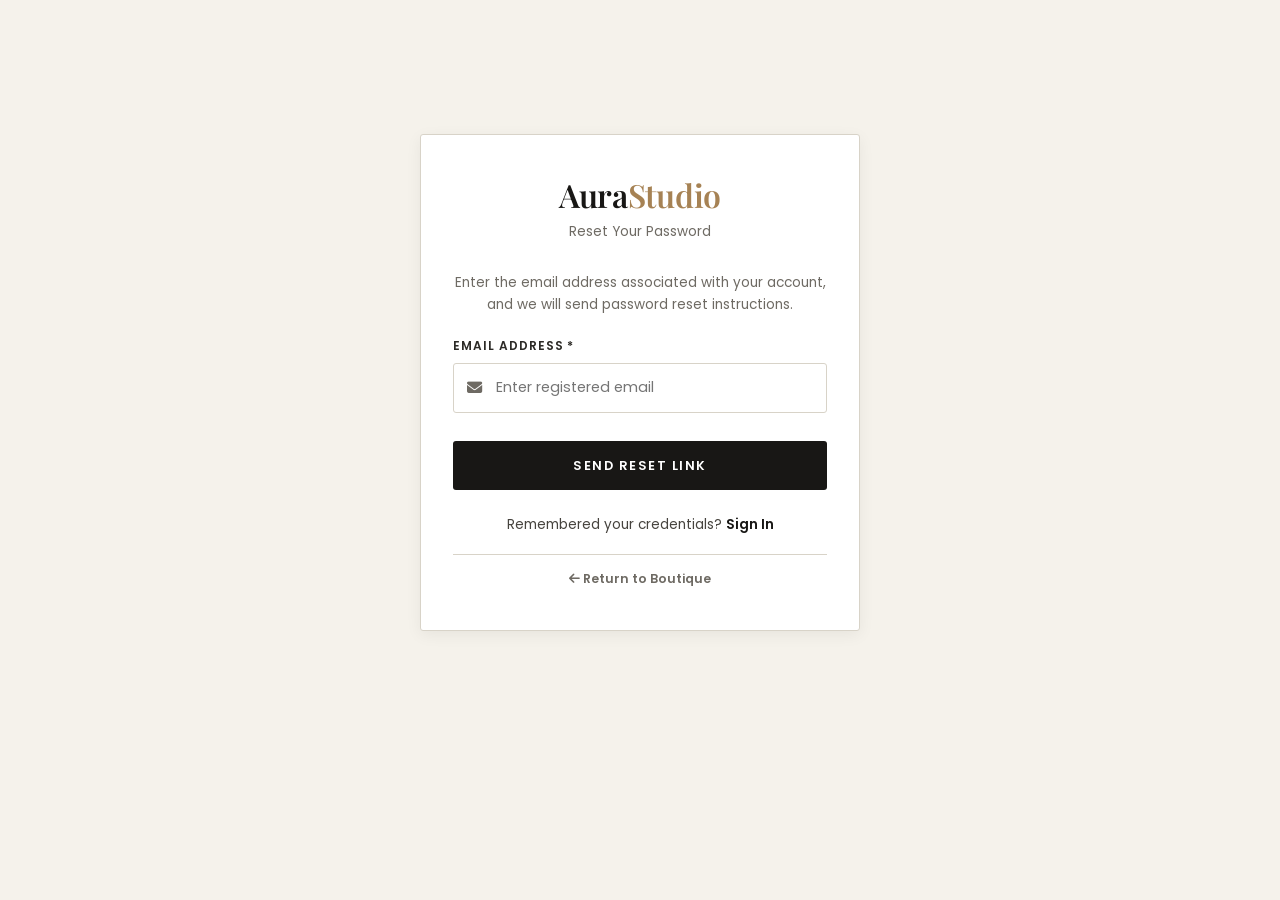
<file: forgot-password.html>
<!DOCTYPE html>
<html lang="en">
<head>
  <meta charset="UTF-8">
  <meta name="viewport" content="width=device-width, initial-scale=1.0">
  <title>Forgot Password | Aura Studio</title>
  <meta name="description" content="Reset your Aura Studio account password safely and securely.">
  <link rel="canonical" href="https://www.aurastudiopk.com/forgot-password.html">
  <meta name="robots" content="noindex, nofollow">

  <!-- Favicon & PWA -->
  <link rel="icon" href="image/logo.png" type="image/x-icon">
  <link rel="apple-touch-icon" href="image/logo.png">
  <link rel="manifest" href="manifest.json">
  <meta name="theme-color" content="#181715">

  <!-- Fonts & Icons -->
  <link rel="preconnect" href="https://fonts.googleapis.com">
  <link rel="preconnect" href="https://fonts.gstatic.com" crossorigin>
  <link href="https://fonts.googleapis.com/css2?family=Playfair+Display:ital,wght@0,400;0,500;0,600;0,700;1,400&family=Poppins:wght@300;400;500;600;700&display=swap" rel="stylesheet">
  <link rel="stylesheet" href="https://cdnjs.cloudflare.com/ajax/libs/font-awesome/6.5.1/css/all.min.css">

  <link rel="stylesheet" href="css/style.css">
</head>
<body class="auth-page">

  <div class="auth-card">
    <div class="auth-logo">
      <a href="index.html">
        <h1>Aura<span>Studio</span></h1>
      </a>
      <p>Reset Your Password</p>
    </div>

    <!-- Alert Messages -->
    <div class="msg msg-error" id="errorMsg"></div>
    <div class="msg msg-success" id="successMsg"></div>

    <form id="forgotForm">
      <p style="font-size: 0.85rem; color: var(--color-stone); margin-bottom: 20px; text-align: center;">Enter the email address associated with your account, and we will send password reset instructions.</p>

      <div class="form-group">
        <label for="email">Email Address *</label>
        <div class="input-wrap">
          <i class="fas fa-envelope fi"></i>
          <input type="email" id="email" name="email" required placeholder="Enter registered email" autocomplete="email">
        </div>
      </div>

      <button type="submit" class="auth-btn" id="submitBtn">Send Reset Link</button>
    </form>

    <div class="auth-footer">
      <p>Remembered your credentials? <a href="login.html">Sign In</a></p>
      <div style="margin-top: 18px; padding-top: 14px; border-top: 1px solid var(--color-sand); display: flex; justify-content: center; gap: 18px; font-size: 0.775rem;">
        <a href="index.html" style="color:var(--color-stone);"><i class="fas fa-arrow-left"></i> Return to Boutique</a>
      </div>
    </div>
  </div>

  <script>
  document.getElementById('forgotForm').addEventListener('submit', async function(e) {
    e.preventDefault();
    var btn = document.getElementById('submitBtn');
    var error = document.getElementById('errorMsg');
    var success = document.getElementById('successMsg');

    btn.disabled = true;
    btn.textContent = 'Sending instructions...';
    error.style.display = 'none';
    success.style.display = 'none';

    try {
      var res = await fetch('/api/users/forgot-password', {
        method: 'POST',
        headers: { 'Content-Type': 'application/json' },
        body: JSON.stringify({ email: this.email.value.trim() })
      });
      var data = await res.json();

      if (data.success) {
        success.textContent = 'Password reset instructions have been sent to your email!';
        success.style.display = 'block';
        btn.textContent = 'Email Sent';
      } else {
        error.textContent = data.message || 'Failed to send reset email. Please verify address.';
        error.style.display = 'block';
        btn.disabled = false;
        btn.textContent = 'Send Reset Link';
      }
    } catch(err) {
      // Graceful fallback for offline backend
      success.textContent = 'If this email is registered in our records, password instructions have been dispatched.';
      success.style.display = 'block';
      btn.textContent = 'Email Sent';
    }
  });
  </script>
</body>
</html>
</file>
<file: css/style.css>
/* ==========================================================================
   AURA STUDIO - QUIET LUXURY EDITORIAL BOUTIQUE DESIGN SYSTEM
   Master Stylesheet: css/style.css
   ========================================================================== */

/* --------------------------------------------------------------------------
   1. CSS CUSTOM PROPERTIES & DESIGN TOKENS
   -------------------------------------------------------------------------- */
:root {
  /* Palette: Warm Alabaster, Noir, Antique Gold & Neutral Sands */
  --color-noir: #181715;
  --color-charcoal: #2c2a26;
  --color-graphite: #46433e;
  --color-stone: #6e6a63;
  --color-muted: #8c877e;
  --color-sand: #d8d3c8;
  --color-cashmere: #ebe6dc;
  --color-cream: #f5f2eb;
  --color-alabaster: #faf8f5;
  --color-white: #ffffff;

  /* Accent Tones */
  --color-gold: #a68254;
  --color-gold-light: #c5a880;
  --color-gold-dark: #8c6a3c;
  --color-gold-subtle: rgba(166, 130, 84, 0.12);

  /* Semantic Feedback */
  --color-success: #2e6347;
  --color-success-bg: #eaf4ed;
  --color-danger: #9c3d32;
  --color-danger-bg: #faeae8;
  --color-warning: #b87333;
  --color-whatsapp: #25d366;

  /* Typography */
  --font-serif: 'Playfair Display', Georgia, 'Times New Roman', serif;
  --font-sans: 'Poppins', -apple-system, BlinkMacSystemFont, 'Segoe UI', Roboto, 'Helvetica Neue', Arial, sans-serif;

  /* Elevations & Shadows */
  --shadow-subtle: 0 2px 8px rgba(24, 23, 21, 0.04);
  --shadow-card: 0 4px 16px rgba(24, 23, 21, 0.06);
  --shadow-elevated: 0 12px 32px rgba(24, 23, 21, 0.09);
  --shadow-dropdown: 0 20px 40px rgba(24, 23, 21, 0.12);

  /* Radius */
  --radius-xs: 3px;
  --radius-sm: 6px;
  --radius-md: 10px;
  --radius-lg: 16px;
  --radius-full: 9999px;

  /* Spacing Scale */
  --space-xxs: 4px;
  --space-xs: 8px;
  --space-sm: 12px;
  --space-md: 20px;
  --space-lg: 32px;
  --space-xl: 48px;
  --space-xxl: 80px;

  /* Transitions */
  --transition-fast: 0.2s cubic-bezier(0.2, 0.8, 0.2, 1);
  --transition-base: 0.3s cubic-bezier(0.2, 0.8, 0.2, 1);
  --transition-slow: 0.5s cubic-bezier(0.2, 0.8, 0.2, 1);

  /* Container */
  --container-max: 1240px;
}

/* --------------------------------------------------------------------------
   2. RESET & BASE ELEMENTS
   -------------------------------------------------------------------------- */
*, *::before, *::after {
  box-sizing: border-box;
  margin: 0;
  padding: 0;
}

html {
  font-size: 16px;
  scroll-behavior: smooth;
  -webkit-font-smoothing: antialiased;
  -moz-osx-font-smoothing: grayscale;
}

body {
  font-family: var(--font-sans);
  background-color: var(--color-alabaster);
  color: var(--color-charcoal);
  line-height: 1.65;
  font-weight: 400;
  overflow-x: hidden;
  min-height: 100vh;
  display: flex;
  flex-direction: column;
}

img, picture, video, canvas, svg {
  display: block;
  max-width: 100%;
  height: auto;
}

input, button, textarea, select {
  font: inherit;
  color: inherit;
}

button {
  cursor: pointer;
  background: none;
  border: none;
}

a {
  color: inherit;
  text-decoration: none;
  transition: color var(--transition-fast);
}

ul, ol {
  list-style: none;
}

h1, h2, h3, h4, h5, h6 {
  font-family: var(--font-serif);
  color: var(--color-noir);
  line-height: 1.25;
  font-weight: 600;
  letter-spacing: -0.01em;
}

h1 { font-size: clamp(2rem, 3.5vw, 3rem); font-weight: 600; }
h2 { font-size: clamp(1.6rem, 2.8vw, 2.25rem); }
h3 { font-size: clamp(1.25rem, 2vw, 1.6rem); }
h4 { font-size: 1.15rem; }

p {
  color: var(--color-graphite);
  margin-bottom: 1rem;
}
p:last-child {
  margin-bottom: 0;
}

/* Focus Accessibility */
:focus-visible {
  outline: 2px solid var(--color-gold);
  outline-offset: 3px;
}

.sr-only {
  position: absolute;
  width: 1px;
  height: 1px;
  padding: 0;
  margin: -1px;
  overflow: hidden;
  clip: rect(0, 0, 0, 0);
  white-space: nowrap;
  border: 0;
}

/* --------------------------------------------------------------------------
   3. LAYOUT CONTAINERS & UTILITIES
   -------------------------------------------------------------------------- */
.container {
  width: 100%;
  max-width: var(--container-max);
  margin-left: auto;
  margin-right: auto;
  padding-left: 24px;
  padding-right: 24px;
}

.section {
  padding: var(--space-xl) 0;
}

.section-editorial {
  padding: var(--space-xxl) 0;
}

.section-header {
  text-align: center;
  max-width: 680px;
  margin: 0 auto var(--space-lg);
}

.section-subtitle {
  font-family: var(--font-sans);
  text-transform: uppercase;
  font-size: 0.75rem;
  letter-spacing: 0.2em;
  color: var(--color-gold);
  font-weight: 600;
  margin-bottom: 8px;
  display: block;
}

.section-title {
  position: relative;
  margin-bottom: 12px;
}

.section-title::after {
  content: '';
  display: block;
  width: 48px;
  height: 1.5px;
  background-color: var(--color-gold-light);
  margin: 14px auto 0;
}

.section-description {
  font-size: 0.95rem;
  color: var(--color-stone);
  margin-top: 10px;
}

/* Flex & Grid Utilities */
.d-flex { display: flex; }
.align-center { align-items: center; }
.justify-between { justify-content: space-between; }
.justify-center { justify-content: center; }
.gap-sm { gap: 8px; }
.gap-md { gap: 16px; }
.gap-lg { gap: 24px; }
.text-center { text-align: center; }

/* --------------------------------------------------------------------------
   4. SHARED HEADER & NAVIGATION
   -------------------------------------------------------------------------- */
.top-bar {
  background-color: var(--color-noir);
  color: var(--color-cashmere);
  font-size: 0.75rem;
  letter-spacing: 0.05em;
  padding: 8px 0;
  border-bottom: 1px solid rgba(255, 255, 255, 0.08);
}

.top-bar .container {
  display: flex;
  align-items: center;
  justify-content: space-between;
}

.top-bar-notice {
  font-weight: 400;
}

.top-bar-links {
  display: flex;
  align-items: center;
  gap: 18px;
}

.top-bar-links a {
  color: var(--color-cashmere);
  opacity: 0.85;
}
.top-bar-links a:hover {
  opacity: 1;
  color: var(--color-gold-light);
}

.header {
  position: sticky;
  top: 0;
  z-index: 1000;
  background-color: rgba(255, 255, 255, 0.96);
  backdrop-filter: blur(12px);
  -webkit-backdrop-filter: blur(12px);
  border-bottom: 1px solid var(--color-sand);
  transition: box-shadow var(--transition-base);
}

.header.scrolled {
  box-shadow: var(--shadow-subtle);
}

.header .container {
  display: flex;
  align-items: center;
  justify-content: space-between;
  height: 80px;
}

/* Brand Logo */
.header-logo a {
  display: flex;
  flex-direction: column;
  align-items: flex-start;
  text-decoration: none;
}

.header-logo h2, .header-logo .logo-title {
  font-family: var(--font-serif);
  font-size: 1.75rem;
  letter-spacing: 0.08em;
  color: var(--color-noir);
  margin: 0;
  font-weight: 600;
  text-transform: uppercase;
}

.header-logo span {
  font-family: var(--font-serif);
  font-weight: 300;
  color: var(--color-gold);
}

.header-logo .logo-tagline {
  font-size: 0.625rem;
  letter-spacing: 0.28em;
  text-transform: uppercase;
  color: var(--color-stone);
  margin-top: 2px;
}

/* Main Nav */
.nav-menu {
  display: flex;
  align-items: center;
  gap: 32px;
}

.nav-link {
  font-size: 0.85rem;
  text-transform: uppercase;
  letter-spacing: 0.12em;
  font-weight: 500;
  color: var(--color-charcoal);
  position: relative;
  padding: 6px 0;
  transition: color var(--transition-fast);
}

.nav-link::after {
  content: '';
  position: absolute;
  bottom: 0;
  left: 0;
  width: 0;
  height: 1.5px;
  background-color: var(--color-gold);
  transition: width var(--transition-fast);
}

.nav-link:hover, .nav-link.active {
  color: var(--color-noir);
}

.nav-link:hover::after, .nav-link.active::after {
  width: 100%;
}

/* Header Action Icons */
.header-icons {
  display: flex;
  align-items: center;
  gap: 18px;
}

.header-action-btn,
.search-icon,
.cart-icon,
.user-auth-btn {
  display: inline-flex;
  align-items: center;
  justify-content: center;
  color: var(--color-noir);
  font-size: 1.1rem;
  position: relative;
  padding: 6px;
  transition: color var(--transition-fast), transform var(--transition-fast);
}

.header-action-btn:hover,
.search-icon:hover,
.cart-icon:hover,
.user-auth-btn:hover {
  color: var(--color-gold);
  transform: translateY(-1px);
}

/* Cart badge (.cart-count) */
.cart-count {
  position: absolute;
  top: -2px;
  right: -6px;
  background-color: var(--color-noir);
  color: var(--color-alabaster);
  font-size: 0.65rem;
  font-weight: 600;
  min-width: 18px;
  height: 18px;
  border-radius: var(--radius-full);
  display: flex;
  align-items: center;
  justify-content: center;
  padding: 0 4px;
  border: 1.5px solid var(--color-white);
}

.mobile-menu-btn {
  display: none;
  font-size: 1.25rem;
  color: var(--color-noir);
  padding: 6px;
}

/* Expandable Search Bar */
.search-bar {
  display: none;
  background-color: var(--color-alabaster);
  border-top: 1px solid var(--color-sand);
  border-bottom: 1px solid var(--color-sand);
  padding: 16px 0;
  animation: slideDown 0.25s ease-out;
}

.search-bar.active {
  display: block;
}

.search-inner {
  display: flex;
  align-items: center;
  max-width: 600px;
  margin: 0 auto;
  position: relative;
}

.search-inner input {
  width: 100%;
  padding: 12px 48px 12px 18px;
  background-color: var(--color-white);
  border: 1px solid var(--color-sand);
  border-radius: var(--radius-sm);
  font-size: 0.9rem;
  color: var(--color-noir);
  transition: border-color var(--transition-fast);
}

.search-inner input:focus {
  outline: none;
  border-color: var(--color-gold);
}

.search-submit-btn {
  position: absolute;
  right: 12px;
  color: var(--color-stone);
  font-size: 1rem;
}
.search-submit-btn:hover {
  color: var(--color-noir);
}

@keyframes slideDown {
  from { opacity: 0; transform: translateY(-8px); }
  to { opacity: 1; transform: translateY(0); }
}

/* --------------------------------------------------------------------------
   5. BUTTONS, FORMS & FORM CONTROLS
   -------------------------------------------------------------------------- */
.btn {
  display: inline-flex;
  align-items: center;
  justify-content: center;
  gap: 10px;
  padding: 13px 28px;
  font-size: 0.8rem;
  font-weight: 600;
  letter-spacing: 0.12em;
  text-transform: uppercase;
  border-radius: var(--radius-xs);
  transition: all var(--transition-fast);
  cursor: pointer;
  text-decoration: none;
  border: 1px solid transparent;
  line-height: 1;
}

.btn-primary {
  background-color: var(--color-noir);
  color: var(--color-alabaster);
  border-color: var(--color-noir);
}
.btn-primary:hover {
  background-color: var(--color-gold-dark);
  border-color: var(--color-gold-dark);
  color: var(--color-white);
  transform: translateY(-1px);
  box-shadow: 0 4px 12px rgba(24, 23, 21, 0.15);
}

.btn-secondary {
  background-color: var(--color-cashmere);
  color: var(--color-noir);
  border-color: var(--color-sand);
}
.btn-secondary:hover {
  background-color: var(--color-sand);
  color: var(--color-noir);
}

.btn-gold {
  background-color: var(--color-gold);
  color: var(--color-white);
  border-color: var(--color-gold);
}
.btn-gold:hover {
  background-color: var(--color-gold-dark);
  border-color: var(--color-gold-dark);
  transform: translateY(-1px);
}

.btn-outline {
  background-color: transparent;
  color: var(--color-noir);
  border-color: var(--color-sand);
}
.btn-outline:hover {
  border-color: var(--color-noir);
  background-color: var(--color-noir);
  color: var(--color-alabaster);
}

.btn-block {
  width: 100%;
}

.btn-sm {
  padding: 9px 18px;
  font-size: 0.725rem;
}

.btn-lg {
  padding: 16px 36px;
  font-size: 0.875rem;
}

.btn:disabled {
  opacity: 0.55;
  cursor: not-allowed;
  transform: none !important;
  box-shadow: none !important;
}

/* Form inputs */
.form-group {
  margin-bottom: 20px;
}

.form-group label {
  display: block;
  font-size: 0.75rem;
  font-weight: 600;
  text-transform: uppercase;
  letter-spacing: 0.08em;
  color: var(--color-charcoal);
  margin-bottom: 7px;
}

.form-control,
input[type="text"],
input[type="email"],
input[type="tel"],
input[type="password"],
input[type="number"],
input[type="search"],
select,
textarea {
  width: 100%;
  padding: 12px 16px;
  background-color: var(--color-white);
  border: 1px solid var(--color-sand);
  border-radius: var(--radius-xs);
  color: var(--color-charcoal);
  font-size: 0.9rem;
  transition: border-color var(--transition-fast), box-shadow var(--transition-fast);
}

.form-control:focus,
input:focus,
select:focus,
textarea:focus {
  outline: none;
  border-color: var(--color-noir);
  box-shadow: 0 0 0 3px rgba(24, 23, 21, 0.06);
}

/* --------------------------------------------------------------------------
   6. PRODUCT CARD & CATALOG GRID (Exact JS selectors supported)
   -------------------------------------------------------------------------- */
.products-grid {
  display: grid;
  grid-template-columns: repeat(auto-fill, minmax(260px, 1fr));
  gap: 30px;
}

.product-card {
  background-color: var(--color-white);
  border-radius: var(--radius-xs);
  overflow: hidden;
  display: flex;
  flex-direction: column;
  transition: transform var(--transition-base), box-shadow var(--transition-base);
  border: 1px solid var(--color-sand);
  position: relative;
}

.product-card:hover {
  transform: translateY(-4px);
  box-shadow: var(--shadow-card);
}

.product-link {
  display: flex;
  flex-direction: column;
  flex-grow: 1;
  color: inherit;
}

.product-image-wrapper {
  position: relative;
  width: 100%;
  aspect-ratio: 3 / 4;
  overflow: hidden;
  background-color: var(--color-cream);
}

.product-image,
.product-image-wrapper img {
  width: 100%;
  height: 100%;
  object-fit: cover;
  transition: transform 0.6s cubic-bezier(0.2, 0.8, 0.2, 1);
}

.product-card:hover .product-image,
.product-card:hover .product-image-wrapper img {
  transform: scale(1.05);
}

/* Badges */
.discount-badge,
.new-badge {
  position: absolute;
  top: 12px;
  font-size: 0.65rem;
  font-weight: 600;
  text-transform: uppercase;
  letter-spacing: 0.1em;
  padding: 4px 9px;
  border-radius: var(--radius-xs);
  z-index: 2;
  line-height: 1;
}

.discount-badge {
  left: 12px;
  background-color: var(--color-noir);
  color: var(--color-white);
}

.new-badge {
  right: 12px;
  background-color: var(--color-gold);
  color: var(--color-white);
}

.product-info {
  padding: 18px 16px 14px;
  display: flex;
  flex-direction: column;
  flex-grow: 1;
}

.product-category {
  font-size: 0.7rem;
  text-transform: uppercase;
  letter-spacing: 0.15em;
  color: var(--color-muted);
  margin-bottom: 6px;
  font-weight: 500;
}

.product-name {
  font-family: var(--font-serif);
  font-size: 1.05rem;
  font-weight: 600;
  color: var(--color-noir);
  margin-bottom: 8px;
  line-height: 1.35;
  display: -webkit-box;
  -webkit-line-clamp: 2;
  -webkit-box-orient: vertical;
  overflow: hidden;
}

.product-price {
  margin-top: auto;
  display: flex;
  align-items: baseline;
  gap: 8px;
  font-size: 1.05rem;
  font-weight: 600;
  color: var(--color-noir);
}

.product-price .sale-price {
  color: var(--color-danger);
  font-weight: 700;
}

.product-price .original-price {
  font-size: 0.8rem;
  color: var(--color-muted);
  text-decoration: line-through;
  font-weight: 400;
}

.product-price .price {
  color: var(--color-noir);
}

/* Add to Cart button inside card */
.add-to-cart-btn {
  width: calc(100% - 24px);
  margin: 0 12px 14px;
  padding: 10px 14px;
  background-color: var(--color-alabaster);
  color: var(--color-noir);
  border: 1px solid var(--color-sand);
  border-radius: var(--radius-xs);
  font-size: 0.725rem;
  font-weight: 600;
  text-transform: uppercase;
  letter-spacing: 0.1em;
  display: flex;
  align-items: center;
  justify-content: center;
  gap: 8px;
  transition: all var(--transition-fast);
}

.add-to-cart-btn:hover {
  background-color: var(--color-noir);
  color: var(--color-alabaster);
  border-color: var(--color-noir);
}

/* --------------------------------------------------------------------------
   7. HERO SLIDER & EDITORIAL HIGHLIGHTS
   -------------------------------------------------------------------------- */
.hero-slider-container {
  position: relative;
  width: 100%;
  overflow: hidden;
  background-color: var(--color-noir);
}

.hero-slider {
  display: flex;
  width: 100%;
  min-height: 580px;
  position: relative;
}

.hero-slide {
  flex: 0 0 100%;
  display: none;
  align-items: center;
  position: relative;
  background-size: cover;
  background-position: center;
  padding: var(--space-xxl) 0;
}

.hero-slide.active {
  display: flex;
  animation: fadeIn 0.8s ease-in-out;
}

.hero-slide-overlay {
  position: absolute;
  inset: 0;
  background: linear-gradient(90deg, rgba(24, 23, 21, 0.72) 0%, rgba(24, 23, 21, 0.35) 60%, rgba(24, 23, 21, 0.1) 100%);
}

.hero-content {
  position: relative;
  z-index: 2;
  max-width: 620px;
  color: var(--color-white);
}

.hero-tag {
  font-size: 0.75rem;
  letter-spacing: 0.25em;
  text-transform: uppercase;
  color: var(--color-gold-light);
  font-weight: 600;
  margin-bottom: 14px;
  display: block;
}

.hero-title {
  font-family: var(--font-serif);
  font-size: clamp(2.4rem, 4.5vw, 3.8rem);
  color: var(--color-white);
  line-height: 1.15;
  margin-bottom: 18px;
  font-weight: 500;
}

.hero-description {
  font-size: 1.05rem;
  color: var(--color-cashmere);
  margin-bottom: 28px;
  line-height: 1.6;
}

.hero-actions {
  display: flex;
  gap: 14px;
  flex-wrap: wrap;
}

/* Slider Controls */
.hero-prev,
.hero-next {
  position: absolute;
  top: 50%;
  transform: translateY(-50%);
  width: 48px;
  height: 48px;
  background-color: rgba(255, 255, 255, 0.2);
  color: var(--color-white);
  border-radius: var(--radius-full);
  display: flex;
  align-items: center;
  justify-content: center;
  z-index: 10;
  transition: all var(--transition-fast);
  backdrop-filter: blur(4px);
}

.hero-prev:hover,
.hero-next:hover {
  background-color: var(--color-white);
  color: var(--color-noir);
}

.hero-prev { left: 24px; }
.hero-next { right: 24px; }

.hero-dots {
  position: absolute;
  bottom: 24px;
  left: 50%;
  transform: translateX(-50%);
  display: flex;
  gap: 10px;
  z-index: 10;
}

.hero-dot {
  width: 10px;
  height: 10px;
  border-radius: var(--radius-full);
  background-color: rgba(255, 255, 255, 0.4);
  border: none;
  cursor: pointer;
  transition: all var(--transition-fast);
}

.hero-dot.active {
  background-color: var(--color-gold-light);
  width: 28px;
}

@keyframes fadeIn {
  from { opacity: 0; }
  to { opacity: 1; }
}

/* Features Bar */
.features-strip {
  background-color: var(--color-white);
  border-bottom: 1px solid var(--color-sand);
  padding: 30px 0;
}

.features-grid {
  display: grid;
  grid-template-columns: repeat(auto-fit, minmax(220px, 1fr));
  gap: 24px;
}

.feature-item {
  display: flex;
  align-items: center;
  gap: 16px;
}

.feature-icon {
  width: 44px;
  height: 44px;
  border-radius: var(--radius-full);
  background-color: var(--color-cream);
  color: var(--color-gold);
  display: flex;
  align-items: center;
  justify-content: center;
  font-size: 1.15rem;
  flex-shrink: 0;
}

.feature-text h4 {
  font-family: var(--font-sans);
  font-size: 0.85rem;
  font-weight: 600;
  color: var(--color-noir);
  text-transform: uppercase;
  letter-spacing: 0.05em;
  margin-bottom: 2px;
}

.feature-text p {
  font-size: 0.775rem;
  color: var(--color-muted);
  margin: 0;
}

/* Category Grid & Tiles */
.category-card {
  position: relative;
  aspect-ratio: 4 / 5;
  border-radius: var(--radius-xs);
  overflow: hidden;
  background-color: var(--color-cream);
  display: flex;
  align-items: flex-end;
  border: 1px solid var(--color-sand);
}

.category-card img {
  position: absolute;
  inset: 0;
  width: 100%;
  height: 100%;
  object-fit: cover;
  transition: transform 0.7s cubic-bezier(0.2, 0.8, 0.2, 1);
}

.category-card:hover img {
  transform: scale(1.06);
}

.category-card-overlay {
  position: absolute;
  inset: 0;
  background: linear-gradient(180deg, transparent 40%, rgba(24, 23, 21, 0.8) 100%);
  z-index: 1;
}

.category-card-content {
  position: relative;
  z-index: 2;
  padding: 24px;
  color: var(--color-white);
  width: 100%;
}

.category-card-content h3 {
  font-family: var(--font-serif);
  font-size: 1.35rem;
  color: var(--color-white);
  margin-bottom: 4px;
}

.category-card-content span {
  font-size: 0.75rem;
  text-transform: uppercase;
  letter-spacing: 0.15em;
  color: var(--color-gold-light);
  font-weight: 500;
}

/* --------------------------------------------------------------------------
   8. BREADCRUMBS & PAGE HEADERS
   -------------------------------------------------------------------------- */
.page-header {
  background-color: var(--color-cream);
  border-bottom: 1px solid var(--color-sand);
  padding: var(--space-lg) 0;
  text-align: center;
}

.page-header h1 {
  font-family: var(--font-serif);
  font-size: clamp(1.8rem, 3vw, 2.5rem);
  color: var(--color-noir);
  margin-bottom: 8px;
}

.breadcrumb {
  display: flex;
  align-items: center;
  justify-content: center;
  gap: 8px;
  font-size: 0.775rem;
  text-transform: uppercase;
  letter-spacing: 0.1em;
  color: var(--color-stone);
}

.breadcrumb a {
  color: var(--color-stone);
}
.breadcrumb a:hover {
  color: var(--color-gold);
}

.breadcrumb-separator {
  color: var(--color-sand);
}

/* --------------------------------------------------------------------------
   9. SHOP CATALOG LAYOUT (Products Page & Lawn Suits)
   -------------------------------------------------------------------------- */
.shop-layout {
  display: grid;
  grid-template-columns: 260px 1fr;
  gap: 36px;
  align-items: start;
}

.shop-sidebar {
  background-color: var(--color-white);
  border: 1px solid var(--color-sand);
  border-radius: var(--radius-xs);
  padding: 24px;
}

.filter-block {
  padding-bottom: 20px;
  margin-bottom: 20px;
  border-bottom: 1px solid var(--color-sand);
}
.filter-block:last-child {
  border-bottom: none;
  margin-bottom: 0;
  padding-bottom: 0;
}

.filter-title {
  font-family: var(--font-sans);
  font-size: 0.8rem;
  font-weight: 600;
  text-transform: uppercase;
  letter-spacing: 0.1em;
  color: var(--color-noir);
  margin-bottom: 14px;
}

.filter-list li {
  margin-bottom: 8px;
}

.filter-link {
  font-size: 0.85rem;
  color: var(--color-graphite);
  display: flex;
  justify-content: space-between;
  align-items: center;
  padding: 4px 0;
}

.filter-link:hover, .filter-link.active {
  color: var(--color-gold);
  font-weight: 500;
}

.shop-toolbar {
  display: flex;
  align-items: center;
  justify-content: space-between;
  margin-bottom: 24px;
  padding-bottom: 16px;
  border-bottom: 1px solid var(--color-sand);
  flex-wrap: wrap;
  gap: 16px;
}

.shop-count {
  font-size: 0.85rem;
  color: var(--color-stone);
}

.shop-sort select {
  width: auto;
  min-width: 190px;
  padding: 8px 12px;
  font-size: 0.825rem;
}

.filter-toggle-btn {
  display: none;
  align-items: center;
  gap: 8px;
}

/* Pagination */
.pagination {
  display: flex;
  align-items: center;
  justify-content: center;
  gap: 8px;
  margin-top: var(--space-xl);
}

.pagination-btn {
  width: 40px;
  height: 40px;
  border-radius: var(--radius-xs);
  border: 1px solid var(--color-sand);
  background-color: var(--color-white);
  color: var(--color-noir);
  display: flex;
  align-items: center;
  justify-content: center;
  font-size: 0.85rem;
  font-weight: 500;
  transition: all var(--transition-fast);
}

.pagination-btn:hover,
.pagination-btn.active {
  background-color: var(--color-noir);
  color: var(--color-white);
  border-color: var(--color-noir);
}

/* --------------------------------------------------------------------------
   10. PRODUCT DETAIL VIEW (Exact JS IDs supported)
   -------------------------------------------------------------------------- */
.product-detail-container {
  display: grid;
  grid-template-columns: 1fr 1fr;
  gap: 48px;
  align-items: start;
}

/* Gallery */
.product-gallery {
  display: flex;
  gap: 16px;
}

.thumbnails-col {
  display: flex;
  flex-direction: column;
  gap: 12px;
  width: 80px;
  flex-shrink: 0;
}

.thumbnail-item {
  width: 80px;
  height: 100px;
  border-radius: var(--radius-xs);
  overflow: hidden;
  border: 1px solid var(--color-sand);
  cursor: pointer;
  background-color: var(--color-cream);
  opacity: 0.7;
  transition: opacity var(--transition-fast), border-color var(--transition-fast);
}

.thumbnail-item.active,
.thumbnail-item:hover {
  opacity: 1;
  border-color: var(--color-noir);
}

.thumbnail-item img {
  width: 100%;
  height: 100%;
  object-fit: cover;
}

.main-image-wrapper {
  flex-grow: 1;
  aspect-ratio: 3 / 4;
  background-color: var(--color-cream);
  border-radius: var(--radius-xs);
  overflow: hidden;
  border: 1px solid var(--color-sand);
  position: relative;
}

.main-image-wrapper img {
  width: 100%;
  height: 100%;
  object-fit: cover;
}

/* Detail Info */
.product-detail-info {
  display: flex;
  flex-direction: column;
}

.product-detail-meta {
  font-size: 0.75rem;
  text-transform: uppercase;
  letter-spacing: 0.15em;
  color: var(--color-muted);
  margin-bottom: 8px;
}

.product-detail-title {
  font-family: var(--font-serif);
  font-size: clamp(1.8rem, 3vw, 2.4rem);
  color: var(--color-noir);
  margin-bottom: 14px;
}

.product-detail-price {
  display: flex;
  align-items: baseline;
  gap: 12px;
  margin-bottom: 24px;
  padding-bottom: 20px;
  border-bottom: 1px solid var(--color-sand);
  font-size: 1.5rem;
  font-weight: 600;
  color: var(--color-noir);
}

.stock-pill {
  display: inline-flex;
  align-items: center;
  gap: 6px;
  font-size: 0.75rem;
  text-transform: uppercase;
  letter-spacing: 0.08em;
  font-weight: 600;
  padding: 4px 10px;
  border-radius: var(--radius-full);
  margin-bottom: 20px;
}

.stock-in {
  background-color: var(--color-success-bg);
  color: var(--color-success);
}
.stock-out {
  background-color: var(--color-danger-bg);
  color: var(--color-danger);
}

/* Selectors for Size & Color */
.option-label {
  font-size: 0.75rem;
  font-weight: 600;
  text-transform: uppercase;
  letter-spacing: 0.1em;
  color: var(--color-charcoal);
  margin-bottom: 10px;
  display: block;
}

.options-row {
  display: flex;
  gap: 10px;
  flex-wrap: wrap;
  margin-bottom: 24px;
}

.size-btn,
.color-btn {
  padding: 8px 16px;
  border: 1px solid var(--color-sand);
  background-color: var(--color-white);
  border-radius: var(--radius-xs);
  font-size: 0.8rem;
  font-weight: 500;
  transition: all var(--transition-fast);
}

.size-btn:hover,
.size-btn.active,
.color-btn:hover,
.color-btn.active {
  background-color: var(--color-noir);
  color: var(--color-white);
  border-color: var(--color-noir);
}

/* Quantity Control */
.quantity-control {
  display: inline-flex;
  align-items: center;
  border: 1px solid var(--color-sand);
  border-radius: var(--radius-xs);
  background-color: var(--color-white);
  margin-bottom: 24px;
}

.qty-btn {
  width: 38px;
  height: 38px;
  display: flex;
  align-items: center;
  justify-content: center;
  color: var(--color-noir);
  font-size: 1rem;
}

.quantity-control input {
  width: 48px;
  height: 38px;
  border: none;
  text-align: center;
  font-size: 0.9rem;
  font-weight: 600;
  background: transparent;
  padding: 0;
}

/* Detail CTA Buttons */
.detail-actions {
  display: grid;
  grid-template-columns: 1fr 1fr;
  gap: 16px;
  margin-bottom: 30px;
}

/* Detail Tabs */
.product-tabs {
  margin-top: var(--space-xl);
  border-top: 1px solid var(--color-sand);
  padding-top: var(--space-lg);
}

.tab-nav {
  display: flex;
  gap: 28px;
  border-bottom: 1px solid var(--color-sand);
  margin-bottom: 24px;
}

.tab-btn {
  font-family: var(--font-sans);
  font-size: 0.85rem;
  font-weight: 600;
  text-transform: uppercase;
  letter-spacing: 0.1em;
  color: var(--color-stone);
  padding-bottom: 12px;
  position: relative;
}

.tab-btn.active {
  color: var(--color-noir);
}

.tab-btn.active::after {
  content: '';
  position: absolute;
  bottom: -1px;
  left: 0;
  right: 0;
  height: 2px;
  background-color: var(--color-noir);
}

.tab-pane {
  display: none;
  line-height: 1.8;
  color: var(--color-graphite);
}
.tab-pane.active {
  display: block;
}

/* Toast Notification */
.product-toast,
.notification {
  position: fixed;
  bottom: 24px;
  right: 24px;
  background-color: var(--color-noir);
  color: var(--color-white);
  padding: 14px 22px;
  border-radius: var(--radius-xs);
  box-shadow: var(--shadow-elevated);
  z-index: 99999;
  font-size: 0.85rem;
  display: flex;
  align-items: center;
  gap: 12px;
  border-left: 3px solid var(--color-gold);
  animation: slideInRight 0.3s ease-out;
}

@keyframes slideInRight {
  from { transform: translateX(100%); opacity: 0; }
  to { transform: translateX(0); opacity: 1; }
}

/* --------------------------------------------------------------------------
   11. SHOPPING CART PAGE (Exact IDs & Classes)
   -------------------------------------------------------------------------- */
.cart-section {
  padding: var(--space-xl) 0;
  background-color: var(--color-alabaster);
  min-height: 60vh;
}

.cart-content {
  display: grid;
  grid-template-columns: 1fr 380px;
  gap: 32px;
  align-items: start;
}

.cart-items {
  background-color: var(--color-white);
  border: 1px solid var(--color-sand);
  border-radius: var(--radius-xs);
  padding: 28px;
}

.cart-table {
  width: 100%;
  border-collapse: collapse;
}

.cart-table th {
  text-align: left;
  font-size: 0.75rem;
  text-transform: uppercase;
  letter-spacing: 0.1em;
  color: var(--color-stone);
  padding-bottom: 16px;
  border-bottom: 1px solid var(--color-sand);
}

/* Card layout for cart item (.ci-card) */
.ci-card {
  display: flex;
  gap: 20px;
  padding: 22px 0;
  border-bottom: 1px solid var(--color-sand);
}
.ci-card:last-child {
  border-bottom: none;
}

.ci-img {
  width: 100px;
  height: 120px;
  border-radius: var(--radius-xs);
  overflow: hidden;
  background-color: var(--color-cream);
  border: 1px solid var(--color-sand);
  flex-shrink: 0;
}

.ci-img img {
  width: 100%;
  height: 100%;
  object-fit: cover;
}

.ci-details {
  flex-grow: 1;
}

.ci-name {
  font-family: var(--font-serif);
  font-size: 1.05rem;
  font-weight: 600;
  color: var(--color-noir);
  margin-bottom: 8px;
}

.ci-row {
  display: flex;
  justify-content: space-between;
  font-size: 0.85rem;
  margin-bottom: 6px;
}

.ci-label { color: var(--color-stone); }
.ci-val { font-weight: 500; color: var(--color-noir); }
.ci-price, .ci-total { font-weight: 600; color: var(--color-noir); }

.cart-actions {
  display: flex;
  justify-content: space-between;
  align-items: center;
  margin-top: 24px;
  padding-top: 20px;
  border-top: 1px solid var(--color-sand);
  flex-wrap: wrap;
  gap: 12px;
}

/* Cart Summary Sidebar */
.cart-summary {
  background-color: var(--color-white);
  border: 1px solid var(--color-sand);
  border-radius: var(--radius-xs);
  padding: 28px;
  position: sticky;
  top: 100px;
}

.cart-summary h3 {
  font-family: var(--font-serif);
  font-size: 1.35rem;
  color: var(--color-noir);
  margin-bottom: 20px;
  padding-bottom: 14px;
  border-bottom: 1px solid var(--color-sand);
}

.summary-row {
  display: flex;
  justify-content: space-between;
  align-items: center;
  font-size: 0.9rem;
  margin-bottom: 14px;
  color: var(--color-graphite);
}

.summary-row.total {
  font-size: 1.15rem;
  font-weight: 700;
  color: var(--color-noir);
  border-top: 1px solid var(--color-sand);
  padding-top: 16px;
  margin-top: 16px;
}

.payment-info {
  margin-top: 24px;
  padding-top: 18px;
  border-top: 1px solid var(--color-sand);
  text-align: center;
}

.payment-info p {
  font-size: 0.775rem;
  color: var(--color-stone);
  margin-bottom: 10px;
}

.payment-icons {
  display: flex;
  align-items: center;
  justify-content: center;
  gap: 12px;
}

.payment-icons img {
  height: 24px;
  width: auto;
  border-radius: var(--radius-xs);
}

/* Empty Cart State */
.empty-cart,
.empty-state {
  text-align: center;
  padding: var(--space-xl) var(--space-md);
  background-color: var(--color-white);
  border: 1px solid var(--color-sand);
  border-radius: var(--radius-xs);
  max-width: 560px;
  margin: 0 auto;
}

.empty-cart i,
.empty-state i {
  font-size: 3rem;
  color: var(--color-gold);
  margin-bottom: 18px;
  display: block;
}

.empty-cart h2,
.empty-state h3 {
  font-family: var(--font-serif);
  font-size: 1.6rem;
  margin-bottom: 10px;
}

.empty-cart p,
.empty-state p {
  color: var(--color-stone);
  margin-bottom: 24px;
}

/* --------------------------------------------------------------------------
   12. CHECKOUT FLOW (Exact checkout.js selectors)
   -------------------------------------------------------------------------- */
.checkout-section {
  padding: var(--space-xl) 0;
}

.checkout-grid {
  display: grid;
  grid-template-columns: 1fr 420px;
  gap: 36px;
  align-items: start;
}

.checkout-card {
  background-color: var(--color-white);
  border: 1px solid var(--color-sand);
  border-radius: var(--radius-xs);
  padding: 32px;
  margin-bottom: 24px;
}

.checkout-title {
  font-family: var(--font-serif);
  font-size: 1.25rem;
  color: var(--color-noir);
  margin-bottom: 20px;
  padding-bottom: 12px;
  border-bottom: 1px solid var(--color-sand);
  display: flex;
  align-items: center;
  gap: 10px;
}

.form-row {
  display: grid;
  grid-template-columns: 1fr 1fr;
  gap: 16px;
}

.payment-methods-grid {
  display: grid;
  gap: 12px;
  margin-top: 14px;
}

.payment-option-card {
  border: 1px solid var(--color-sand);
  border-radius: var(--radius-xs);
  padding: 16px;
  cursor: pointer;
  display: flex;
  align-items: center;
  gap: 14px;
  transition: all var(--transition-fast);
}

.payment-option-card:hover,
.payment-option-card.active {
  border-color: var(--color-noir);
  background-color: var(--color-cream);
}

.order-items {
  max-height: 380px;
  overflow-y: auto;
  margin-bottom: 20px;
}

/* --------------------------------------------------------------------------
   13. AUTH & LOGIN / SIGNUP (Shared Editorial Login Card)
   -------------------------------------------------------------------------- */
.auth-page {
  min-height: 85vh;
  display: flex;
  align-items: center;
  justify-content: center;
  padding: var(--space-xl) var(--space-md);
  background-color: var(--color-cream);
}

.auth-card {
  background-color: var(--color-white);
  border: 1px solid var(--color-sand);
  border-radius: var(--radius-xs);
  box-shadow: var(--shadow-card);
  width: 100%;
  max-width: 440px;
  padding: 40px 32px;
  position: relative;
}

.auth-logo {
  text-align: center;
  margin-bottom: 28px;
}

.auth-logo h1 {
  font-family: var(--font-serif);
  font-size: 2rem;
  color: var(--color-noir);
}
.auth-logo h1 span {
  color: var(--color-gold);
}

.auth-logo p {
  font-size: 0.85rem;
  color: var(--color-stone);
  margin-top: 6px;
}

.input-wrap {
  position: relative;
  display: flex;
  align-items: center;
}

.input-wrap i.fi {
  position: absolute;
  left: 14px;
  color: var(--color-stone);
  font-size: 0.95rem;
}

.input-wrap input {
  padding-left: 42px;
  padding-right: 42px;
}

.toggle-pw {
  position: absolute;
  right: 14px;
  color: var(--color-stone);
  font-size: 0.9rem;
}

.auth-btn {
  width: 100%;
  padding: 14px;
  background-color: var(--color-noir);
  color: var(--color-white);
  font-size: 0.8rem;
  font-weight: 600;
  text-transform: uppercase;
  letter-spacing: 0.12em;
  border-radius: var(--radius-xs);
  margin-top: 8px;
  transition: all var(--transition-fast);
}

.auth-btn:hover {
  background-color: var(--color-gold-dark);
}

.divider {
  display: flex;
  align-items: center;
  gap: 14px;
  margin: 24px 0;
  color: var(--color-stone);
  font-size: 0.725rem;
  text-transform: uppercase;
  letter-spacing: 0.1em;
}

.divider::before, .divider::after {
  content: '';
  flex: 1;
  height: 1px;
  background-color: var(--color-sand);
}

.google-btn {
  width: 100%;
  padding: 12px;
  background-color: var(--color-white);
  border: 1px solid var(--color-sand);
  border-radius: var(--radius-xs);
  font-size: 0.85rem;
  font-weight: 500;
  display: flex;
  align-items: center;
  justify-content: center;
  gap: 12px;
  color: var(--color-noir);
  transition: all var(--transition-fast);
}

.google-btn:hover {
  background-color: var(--color-cream);
  border-color: var(--color-stone);
}

.msg {
  padding: 12px 14px;
  border-radius: var(--radius-xs);
  font-size: 0.825rem;
  margin-bottom: 18px;
  display: none;
}
.msg-error {
  background-color: var(--color-danger-bg);
  color: var(--color-danger);
  border: 1px solid rgba(156, 61, 50, 0.2);
}
.msg-success {
  background-color: var(--color-success-bg);
  color: var(--color-success);
  border: 1px solid rgba(46, 99, 71, 0.2);
}

.auth-footer {
  text-align: center;
  margin-top: 24px;
  font-size: 0.85rem;
  color: var(--color-stone);
}
.auth-footer a {
  color: var(--color-noir);
  font-weight: 600;
}
.auth-footer a:hover {
  color: var(--color-gold);
}

.forgot-link {
  text-align: right;
  margin-top: 6px;
}
.forgot-link a {
  font-size: 0.775rem;
  color: var(--color-stone);
}
.forgot-link a:hover {
  color: var(--color-noir);
}

/* --------------------------------------------------------------------------
   14. CUSTOMER PROFILE & ORDER HISTORY
   -------------------------------------------------------------------------- */
.profile-page {
  max-width: var(--container-max);
  margin: 0 auto;
  padding: var(--space-xl) 24px;
  min-height: 80vh;
}

.profile-header {
  background-color: var(--color-noir);
  color: var(--color-white);
  border-radius: var(--radius-xs);
  padding: 32px;
  display: flex;
  align-items: center;
  gap: 24px;
  margin-bottom: 32px;
  position: relative;
  overflow: hidden;
  border: 1px solid var(--color-charcoal);
}

.profile-avatar {
  width: 80px;
  height: 80px;
  border-radius: var(--radius-full);
  background-color: var(--color-charcoal);
  border: 2px solid var(--color-gold);
  display: flex;
  align-items: center;
  justify-content: center;
  font-size: 2rem;
  color: var(--color-gold);
  flex-shrink: 0;
  overflow: hidden;
}

.profile-avatar img {
  width: 100%;
  height: 100%;
  object-fit: cover;
}

.profile-info h1 {
  color: var(--color-white);
  font-size: 1.75rem;
  margin-bottom: 4px;
}

.profile-info p {
  color: var(--color-cashmere);
  font-size: 0.85rem;
}

.profile-grid {
  display: grid;
  grid-template-columns: 260px 1fr;
  gap: 32px;
  align-items: start;
}

.profile-sidebar {
  background-color: var(--color-white);
  border: 1px solid var(--color-sand);
  border-radius: var(--radius-xs);
  padding: 16px 0;
}

.sidebar-item {
  display: flex;
  align-items: center;
  gap: 12px;
  padding: 12px 24px;
  font-size: 0.85rem;
  font-weight: 500;
  color: var(--color-stone);
  transition: all var(--transition-fast);
  width: 100%;
  text-align: left;
}

.sidebar-item:hover, .sidebar-item.active {
  color: var(--color-noir);
  background-color: var(--color-cream);
  border-left: 3px solid var(--color-gold);
}

.sidebar-divider {
  height: 1px;
  background-color: var(--color-sand);
  margin: 8px 0;
}

.sidebar-item.logout {
  color: var(--color-danger);
}

.profile-content {
  background-color: var(--color-white);
  border: 1px solid var(--color-sand);
  border-radius: var(--radius-xs);
  padding: 32px;
}

.content-title {
  font-family: var(--font-serif);
  font-size: 1.4rem;
  color: var(--color-noir);
  margin-bottom: 24px;
  padding-bottom: 14px;
  border-bottom: 1px solid var(--color-sand);
  display: flex;
  align-items: center;
  gap: 10px;
}

.order-card-full {
  border: 1px solid var(--color-sand);
  border-radius: var(--radius-xs);
  margin-bottom: 20px;
  overflow: hidden;
}

/* --------------------------------------------------------------------------
   15. ORDER TRACKING (track-order.htm)
   -------------------------------------------------------------------------- */
.track-section {
  padding: var(--space-xl) 0;
}

.track-box {
  background-color: var(--color-white);
  border: 1px solid var(--color-sand);
  border-radius: var(--radius-xs);
  padding: 40px;
  max-width: 680px;
  margin: 0 auto;
}

.timeline {
  display: flex;
  justify-content: space-between;
  position: relative;
  margin: 36px 0 24px;
}

.timeline::before {
  content: '';
  position: absolute;
  top: 15px;
  left: 20px;
  right: 20px;
  height: 2px;
  background-color: var(--color-sand);
  z-index: 1;
}

.timeline-item {
  position: relative;
  z-index: 2;
  text-align: center;
  flex: 1;
}

.timeline-item .icon {
  width: 32px;
  height: 32px;
  border-radius: var(--radius-full);
  background-color: var(--color-white);
  border: 2px solid var(--color-sand);
  margin: 0 auto 10px;
  display: flex;
  align-items: center;
  justify-content: center;
  font-size: 0.75rem;
  color: var(--color-stone);
  transition: all var(--transition-fast);
}

.timeline-item.completed .icon {
  background-color: var(--color-noir);
  border-color: var(--color-noir);
  color: var(--color-white);
}

.timeline-item.active .icon {
  background-color: var(--color-gold);
  border-color: var(--color-gold);
  color: var(--color-white);
}

.timeline-item p {
  font-size: 0.75rem;
  font-weight: 500;
  text-transform: uppercase;
  color: var(--color-stone);
  margin: 0;
}

/* --------------------------------------------------------------------------
   16. EDITORIAL PAGES (About, Contact, FAQs, Policies)
   -------------------------------------------------------------------------- */
.editorial-prose {
  max-width: 760px;
  margin: 0 auto;
  font-size: 1.05rem;
  line-height: 1.85;
  color: var(--color-graphite);
}

.editorial-prose p {
  margin-bottom: 1.5rem;
}

.editorial-prose h2 {
  margin-top: 2.5rem;
  margin-bottom: 1rem;
}

.editorial-prose blockquote {
  font-family: var(--font-serif);
  font-size: 1.35rem;
  font-style: italic;
  color: var(--color-noir);
  border-left: 2px solid var(--color-gold);
  padding-left: 24px;
  margin: 32px 0;
}

/* FAQ Accordion */
.faq-accordion {
  max-width: 760px;
  margin: 0 auto;
}

.faq-item {
  border-bottom: 1px solid var(--color-sand);
}

.faq-question {
  width: 100%;
  text-align: left;
  padding: 20px 0;
  font-family: var(--font-serif);
  font-size: 1.15rem;
  font-weight: 600;
  color: var(--color-noir);
  display: flex;
  justify-content: space-between;
  align-items: center;
  cursor: pointer;
}

.faq-answer {
  max-height: 0;
  overflow: hidden;
  transition: max-height 0.35s ease-out;
  color: var(--color-graphite);
  line-height: 1.7;
}

.faq-item.active .faq-answer {
  max-height: 300px;
  padding-bottom: 20px;
}

.faq-item.active .faq-question i {
  transform: rotate(180deg);
}

/* --------------------------------------------------------------------------
   17. SHARED FOOTER & NEWSLETTER
   -------------------------------------------------------------------------- */
.footer-newsletter {
  background-color: var(--color-cream);
  border-top: 1px solid var(--color-sand);
  padding: var(--space-xl) 0;
  text-align: center;
}

.footer-newsletter .container {
  max-width: 580px;
}

.newsletter-form {
  display: flex;
  gap: 10px;
  margin-top: 20px;
}

.newsletter-form input {
  flex-grow: 1;
}

.footer {
  background-color: var(--color-noir);
  color: var(--color-cashmere);
  padding: var(--space-xxl) 0 var(--space-lg);
  font-size: 0.85rem;
  border-top: 1px solid rgba(255, 255, 255, 0.08);
}

.footer-grid {
  display: grid;
  grid-template-columns: 2fr 1fr 1fr 1.5fr;
  gap: 48px;
  margin-bottom: var(--space-xl);
}

.footer-col h3 {
  font-family: var(--font-sans);
  font-size: 0.8rem;
  font-weight: 600;
  text-transform: uppercase;
  letter-spacing: 0.15em;
  color: var(--color-white);
  margin-bottom: 20px;
}

.footer-logo h2 {
  font-family: var(--font-serif);
  font-size: 1.6rem;
  color: var(--color-white);
  margin-bottom: 12px;
  letter-spacing: 0.05em;
}
.footer-logo h2 span {
  color: var(--color-gold);
}

.footer-col p {
  color: var(--color-sand);
  line-height: 1.6;
}

.footer-links li {
  margin-bottom: 10px;
}

.footer-links a {
  color: var(--color-sand);
  transition: color var(--transition-fast);
}

.footer-links a:hover {
  color: var(--color-gold-light);
}

.footer-contact li {
  display: flex;
  align-items: flex-start;
  gap: 12px;
  margin-bottom: 12px;
  color: var(--color-sand);
}

.footer-social {
  display: flex;
  gap: 14px;
  margin-top: 20px;
}

.footer-social a {
  width: 36px;
  height: 36px;
  border-radius: var(--radius-full);
  background-color: rgba(255, 255, 255, 0.08);
  color: var(--color-white);
  display: flex;
  align-items: center;
  justify-content: center;
  transition: all var(--transition-fast);
}

.footer-social a:hover {
  background-color: var(--color-gold);
  transform: translateY(-2px);
}

.footer-bottom {
  border-top: 1px solid rgba(255, 255, 255, 0.08);
  padding-top: 24px;
  display: flex;
  justify-content: space-between;
  align-items: center;
  flex-wrap: wrap;
  gap: 16px;
  color: var(--color-stone);
  font-size: 0.775rem;
}

/* --------------------------------------------------------------------------
   18. FLOATING ELEMENTS & PWA
   -------------------------------------------------------------------------- */
.whatsapp-float {
  position: fixed;
  bottom: 28px;
  right: 28px;
  width: 52px;
  height: 52px;
  background-color: var(--color-whatsapp);
  color: var(--color-white);
  border-radius: var(--radius-full);
  display: flex;
  align-items: center;
  justify-content: center;
  font-size: 1.6rem;
  box-shadow: 0 4px 16px rgba(37, 211, 102, 0.35);
  z-index: 999;
  transition: transform var(--transition-fast);
}

.whatsapp-float:hover {
  transform: scale(1.08);
  color: var(--color-white);
}

.back-to-top {
  position: fixed;
  bottom: 88px;
  right: 32px;
  width: 44px;
  height: 44px;
  background-color: var(--color-white);
  color: var(--color-noir);
  border: 1px solid var(--color-sand);
  border-radius: var(--radius-full);
  display: none;
  align-items: center;
  justify-content: center;
  font-size: 1rem;
  box-shadow: var(--shadow-card);
  z-index: 998;
  transition: all var(--transition-fast);
}

.back-to-top.active,
.back-to-top.show {
  display: flex;
}

.back-to-top:hover {
  background-color: var(--color-noir);
  color: var(--color-white);
}

/* PWA App Navigation (when installed or mobile bottom nav) */
.app-bottom-nav {
  position: fixed;
  bottom: 0;
  left: 0;
  right: 0;
  height: 60px;
  background-color: rgba(255, 255, 255, 0.98);
  backdrop-filter: blur(10px);
  border-top: 1px solid var(--color-sand);
  display: flex;
  justify-content: space-around;
  align-items: center;
  z-index: 9999;
}

.app-nav-item {
  display: flex;
  flex-direction: column;
  align-items: center;
  font-size: 0.65rem;
  color: var(--color-stone);
  text-decoration: none;
  gap: 3px;
}

.app-nav-item i {
  font-size: 1.1rem;
}

.app-nav-item.active {
  color: var(--color-noir);
  font-weight: 600;
}

body.pwa-installed {
  padding-bottom: 60px;
}

/* --------------------------------------------------------------------------
   19. RESPONSIVE BREAKPOINTS
   -------------------------------------------------------------------------- */
@media (max-width: 992px) {
  .nav-menu {
    position: fixed;
    top: 80px;
    left: -100%;
    width: 280px;
    height: calc(100vh - 80px);
    background-color: var(--color-white);
    flex-direction: column;
    align-items: flex-start;
    padding: 32px 24px;
    box-shadow: var(--shadow-elevated);
    transition: left var(--transition-base);
    z-index: 1000;
  }

  .nav-menu.active {
    left: 0;
  }

  .mobile-menu-btn {
    display: inline-flex;
  }

  .shop-layout {
    grid-template-columns: 1fr;
  }

  .shop-sidebar {
    display: none;
    position: fixed;
    top: 0;
    left: 0;
    width: 300px;
    height: 100vh;
    z-index: 10001;
    overflow-y: auto;
  }

  .shop-sidebar.active {
    display: block;
  }

  .filter-toggle-btn {
    display: inline-flex;
  }

  .product-detail-container {
    grid-template-columns: 1fr;
    gap: 32px;
  }

  .cart-content {
    grid-template-columns: 1fr;
  }

  .checkout-grid {
    grid-template-columns: 1fr;
  }

  .profile-grid {
    grid-template-columns: 1fr;
  }

  .footer-grid {
    grid-template-columns: 1fr 1fr;
    gap: 32px;
  }
}

@media (max-width: 600px) {
  .top-bar-links {
    display: none;
  }
  
  .top-bar-notice {
    text-align: center;
    width: 100%;
  }

  .products-grid {
    grid-template-columns: repeat(2, 1fr);
    gap: 16px;
  }

  .product-info {
    padding: 12px 10px;
  }

  .product-name {
    font-size: 0.9rem;
  }

  .product-price {
    font-size: 0.9rem;
  }

  .add-to-cart-btn {
    padding: 8px;
    font-size: 0.65rem;
    margin: 0 8px 10px;
  }

  .detail-actions {
    grid-template-columns: 1fr;
  }

  .form-row {
    grid-template-columns: 1fr;
  }

  .footer-grid {
    grid-template-columns: 1fr;
    gap: 28px;
  }

  .hero-slider {
    min-height: 440px;
  }

  .auth-card {
    padding: 28px 20px;
  }
}
</file>
